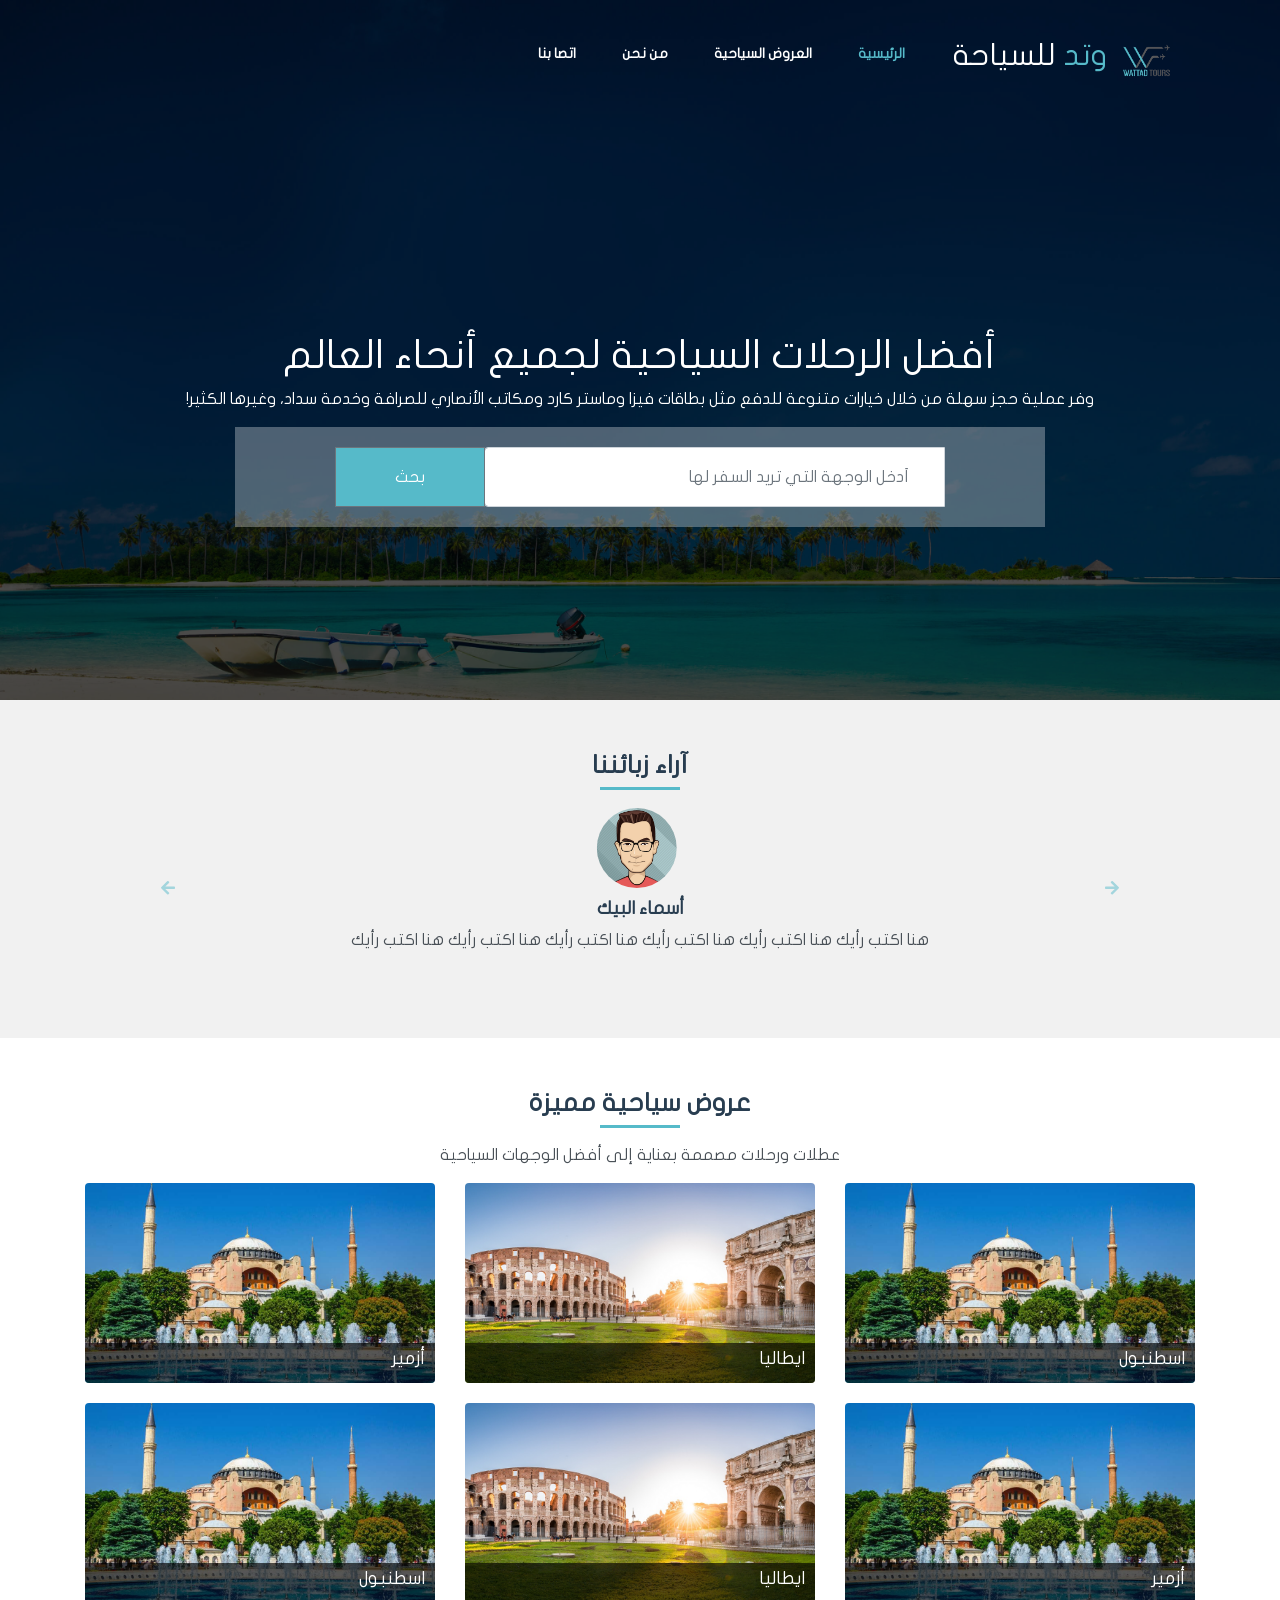
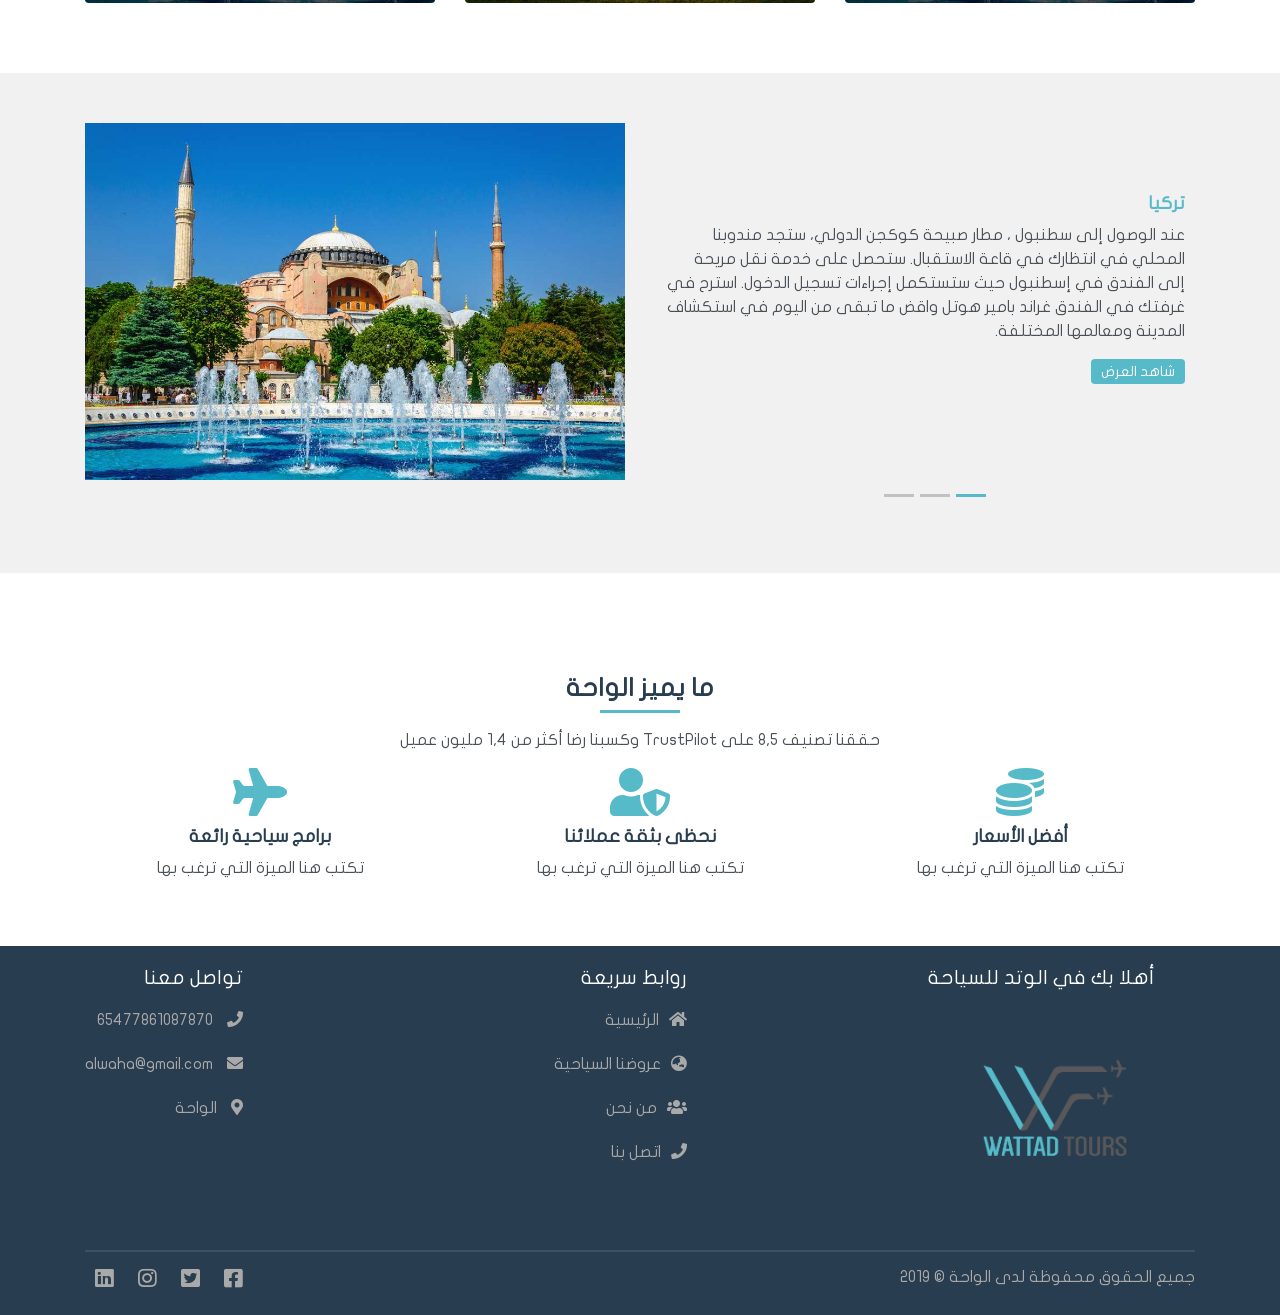
<file: index.html>
<!doctype html>
<html lang="en">
  <head>
    <!-- Required meta tags -->
    <meta charset="utf-8">
    <meta name="viewport" content="width=device-width, initial-scale=1, shrink-to-fit=no">

    <!-- Bootstrap CSS -->
    <link rel="stylesheet" href="https://stackpath.bootstrapcdn.com/bootstrap/4.1.0/css/bootstrap.min.css" integrity="sha384-9gVQ4dYFwwWSjIDZnLEWnxCjeSWFphJiwGPXr1jddIhOegiu1FwO5qRGvFXOdJZ4" crossorigin="anonymous">
    <link rel="stylesheet" href="https://use.fontawesome.com/releases/v5.6.3/css/all.css" integrity="sha384-UHRtZLI+pbxtHCWp1t77Bi1L4ZtiqrqD80Kn4Z8NTSRyMA2Fd33n5dQ8lWUE00s/" crossorigin="anonymous">
    <link rel="stylesheet" href="css/style.css">
    <noscript>Sorry, your browser does not support JavaScript!</noscript>
    <title>الوتد السياحية</title>
  </head>
  <body>

<header id="home">
  <div class="overlay"></div>
  <!-- start navbar -->
  <nav class="navbar navbar-expand-lg navbar-light">
    <div class="container">
      <a class="navbar-brand" href="index.html">
         <img src="img/logo.png" width="65" height="65" class="d-inline-block align-top" alt="logo">
         <span class="title"> وتد</span> للسياحة
       </a>
       <button class="navbar-toggler" type="button" data-toggle="collapse" data-target="#mynav" aria-controls="navbarSupportedContent" aria-expanded="false" aria-label="Toggle navigation">
        <span class="navbar-toggler-icon"></span>
      </button>
        <div class="collapse navbar-collapse" id="mynav">
          <ul class="navbar-nav ml-auto text-uppercase font-weight-bold">
            <li class="nav-item active">
              <a  href="index.html" class="nav-link"  data-value="home">الرئيسية <span class="sr-only">(current)</span></a>
            </li>
            <li class="nav-item">
              <a href="offers.html" class="nav-link"  data-value="offers">العروض السياحية</a>
            </li>
            <li class="nav-item">
              <a href="aboutUs.html" class="nav-link"  data-value="aboutUs">من نحن</a>
            </li>
            <li class="nav-item">
              <a href="contactUs.html" class="nav-link"  data-value="contact">اتصا بنا</a>
            </li>
          </ul>
        </div>
    </div> <!--end container-->
  </nav> <!-- end navbar -->
  <div class="container">
    <div class="header_content">
      <div class="header_info">
        <h1 class="text-center">أفضل الرحلات السياحية لجميع أنحاء العالم</h1>
        <p class="text-center">وفر عملية حجز سهلة من خلال خيارات متنوعة للدفع مثل بطاقات فيزا وماستر كارد ومكاتب الأنصاري للصرافة وخدمة سداد، وغيرها الكثير!</p>
        <div class="search_box search_box d-flex align-content-center">
          <div class="input-group">
            <!-- <i class="fas fa-search-location fa-lg"></i> -->
            <input type="search" class="form-control" placeholder="أدخل الوجهة التي تريد السفر لها" aria-label="Example text with button addon" aria-describedby="button-addon1">
            <div class="input-group-prepend">
              <button class="btn btn-outline-secondary" type="button" id="button-addon1">بحث</button>
            </div>
          </div>
        </div>
      </div>

    </div>
  </div>
</header>

<section class="testimonialns">
  <div class="container">
    <h2 class="text-center">آراء زبائننا</h2>
    <div id="carouselExampleIndicators" class="carousel slide" data-ride="carousel">

      <div class="carousel-inner">
        <div class="carousel-item active">
          <img src="img/tes.jpg" class="d-block" alt="...">
          <div class="carousel-caption">
            <h4>أسماء البيك</h4>
            <p> هنا اكتب رأيك هنا اكتب رأيك هنا اكتب رأيك
              هنا اكتب رأيك هنا اكتب رأيك هنا اكتب رأيك
            </p>
          </div>

        </div>
        <div class="carousel-item">
          <img src="img/tes.jpg" class="d-block" alt="...">
          <div class="carousel-caption">
            <h4>أسماء البيك</h4>
            <p> هنا اكتب رأيك هنا اكتب رأيك هنا اكتب رأيك
              هنا اكتب رأيك هنا اكتب رأيك هنا اكتب رأيك
            </p>
          </div>
        </div>
        <div class="carousel-item">
          <img src="img/tes.jpg" class="d-block" alt="...">
          <div class="carousel-caption">
            <h4>أسماء البيك</h4>
            <p> هنا اكتب رأيك هنا اكتب رأيك هنا اكتب رأيك
              هنا اكتب رأيك هنا اكتب رأيك هنا اكتب رأيك
            </p>
          </div>
        </div>
      </div>
      <a class="carousel-control-prev" href="#carouselExampleIndicators" role="button" data-slide="prev">
        <!-- <span class="carousel-control-prev-icon" aria-hidden="true"></span> -->
        <i class="fas fa-arrow-left"></i>
        <span class="sr-only">Previous</span>
      </a>
      <a class="carousel-control-next" href="#carouselExampleIndicators" role="button" data-slide="next">
        <!-- <span class="carousel-control-next-icon" aria-hidden="true"></span> -->
        <i class="fas fa-arrow-right"></i>
        <span class="sr-only">Next</span>
      </a>
    </div>
  </div>
</section>

<section id="offers">
  <div class="container">
    <h2 class="text-center">عروض سياحية مميزة</h2>
    <p class="text-center">عطلات ورحلات مصممة بعناية إلى أفضل الوجهات السياحية</p>
    <div class="row">
      <div class="col-sm-4">
        <div class="offer_box">
          <a href="#"><img src="img/1.jpg" class="" alt="turky"></a>
          <div class="offer_overlay">
            <a href="#"><h4>اسطنبول</h4></a>
          </div>
        </div>
      </div>
      <!-- end col -->
      <div class="col-sm-4">
        <div class="offer_box">
          <a href="specail_offer.html"><img src="img/2.jpg" class="" alt="italy"></a>
          <div class="offer_overlay">
            <a href="specail_offer.html"><h4>ايطاليا</h4></a>
          </div>
        </div>
      </div>
      <!-- end col -->
      <div class="col-sm-4">
        <div class="offer_box">
          <a href="specail_offer.html"><img src="img/1.jpg" class="" alt="turky"></a>
          <div class="offer_overlay">
            <a href="specail_offer.html"><h4>أزمير</h4></a>
          </div>
        </div>
      </div>
      <!-- end col -->
      <div class="col-sm-4">
        <div class="offer_box">
          <a href="specail_offer.html"><img src="img/1.jpg" class="" alt="turky"></a>
          <div class="offer_overlay">
            <a href="specail_offer.html"><h4>أزمير</h4></a>
          </div>
        </div>
      </div>
      <!-- end col -->
      <div class="col-sm-4">
        <div class="offer_box">
          <a href="specail_offer.html"><img src="img/2.jpg" class="" alt="italy"></a>
          <div class="offer_overlay">
            <a href="specail_offer.html"><h4>ايطاليا</h4></a>
          </div>
        </div>
      </div>
      <!-- end col -->
      <div class="col-sm-4">
        <div class="offer_box">
          <a href="specail_offer.html"><img src="img/1.jpg" class="" alt="turky"></a>
          <div class="offer_overlay">
            <a href="specail_offer.html"><h4>اسطنبول</h4></a>
          </div>
        </div>
      </div>
      <!-- end col -->
    </div>
    <!-- end row -->
  </div>
  <!-- end container -->
  <div class="more_offers">
    <div class="container">
      <div id="carouselIndicators" class="carousel slide" data-ride="carousel">
        <div class="carousel-inner">
          <div class="carousel-item active">
            <div class="row">
              <div class="col-md-6">
                <div class="info">
                  <h4>تركيا</h4>
                  <p>
                    عند الوصول إلى سطنبول ، مطار صبيحة كوكجن الدولي، ستجد مندوبنا المحلي في انتظارك في قاعة الاستقبال.
                    ستحصل على خدمة نقل مريحة إلى الفندق في إسطنبول حيث ستستكمل إجراءات تسجيل الدخول.
                    استرح في غرفتك في الفندق غراند بامير هوتل واقض ما تبقى من اليوم في استكشاف المدينة ومعالمها المختلفة.
                  </p>
                  <a href="specail_offer.html">شاهد العرض</a>
                </div>
              </div>
              <div class="col-md-6">
                <img src="img/1.jpg" class="d-block w-100" alt="...">
              </div>
            </div>
            <!-- end row -->
          </div>
          <!-- end item -->
          <div class="carousel-item">
            <div class="row">
              <div class="col-sm-6">
                <div class="info">
                  <h4>تركيا</h4>
                  <p>
                    عند الوصول إلى سطنبول ، مطار صبيحة كوكجن الدولي، ستجد مندوبنا المحلي في انتظارك في قاعة الاستقبال.
                    ستحصل على خدمة نقل مريحة إلى الفندق في إسطنبول حيث ستستكمل إجراءات تسجيل الدخول.
                    استرح في غرفتك في الفندق غراند بامير هوتل واقض ما تبقى من اليوم في استكشاف المدينة ومعالمها المختلفة.
                  </p>
                  <a href="specail_offer.html">شاهد العرض</a>
                </div>
              </div>
              <div class="col-sm-6">
                <img src="img/1.jpg" class="d-block w-100" alt="...">
              </div>
            </div>
            <!-- end row -->
          </div>
          <!-- end item -->
          <div class="carousel-item">
            <div class="row">
              <div class="col-sm-6">
                <div class="info">
                  <h4>تركيا</h4>
                  <p>
                    عند الوصول إلى سطنبول ، مطار صبيحة كوكجن الدولي، ستجد مندوبنا المحلي في انتظارك في قاعة الاستقبال.
                    ستحصل على خدمة نقل مريحة إلى الفندق في إسطنبول حيث ستستكمل إجراءات تسجيل الدخول.
                    استرح في غرفتك في الفندق غراند بامير هوتل واقض ما تبقى من اليوم في استكشاف المدينة ومعالمها المختلفة.
                  </p>
                  <a href="specail_offer.html">شاهد العرض</a>
                </div>
              </div>
              <div class="col-sm-6">
                <img src="img/1.jpg" class="d-block w-100" alt="...">
              </div>
            </div>
            <!-- end row -->
          </div>
          <!-- end item -->
          <ol class="carousel-indicators">
            <li data-target="#carouselIndicators" data-slide-to="0" class="active"></li>
            <li data-target="#carouselIndicators" data-slide-to="1"></li>
            <li data-target="#carouselIndicators" data-slide-to="2"></li>
          </ol>
        </div>
      </div>
    </div>
  </div>
</section>

<section id="" class="our_features text-center">
  <div class="container">
    <h2 class="text-center">ما يميز الواحة</h2>
    <p class="text-center">حققنا تصنيف 8,5 على TrustPilot وكسبنا رضا أكثر من 1,4 مليون عميل</p>
    <div class="row">
      <div class="col-sm-4">
        <i class="fas fa-coins fa-3x"></i>
        <h4>أفضل الأسعار</h4>
        <p>تكتب هنا الميزة التي ترغب بها</p>
      </div>
      <div class="col-sm-4">
        <i class="fas fa-user-shield fa-3x"></i>
        <h4>نحظى بثقة عملائنا</h4>
        <p>تكتب هنا الميزة التي ترغب بها</p>
      </div>
      <div class="col-sm-4">
        <i class="fas fa-plane fa-3x"></i>
        <h4>برامج سياحية رائعة</h4>
        <p>تكتب هنا الميزة التي ترغب بها</p>
      </div>
    </div>
  </div>

</section>

<footer>
  <div class="container">
    <div class="top">
      <div class="row">
        <div class="col-md">
          <div class="logo  d-flex justify-content-md-start  justify-content-xs-end">
            <ul class="list-unstyled">
              <h5>أهلا بك في الوتد للسياحة</h5>
              <li><a href="index.html"><img src="img/logo.png" alt=""> </a></li>
            </ul>
          </div>
        </div>
        <div class="col-md">
          <div class="links d-flex justify-content-md-center justify-content-sm-start justify-content-xs-start">
            <ul class="list-unstyled">
              <h5>روابط سريعة</h5>
              <li><a href="index.html"><i class="fas fa-home"></i>الرئيسية</a></li>
              <li><a href="offers.html"><i class="fas fa-globe-asia"></i>عروضنا السياحية</a></li>
              <li><a href="aboutUs.html"><i class="fas fa-users"></i>من نحن</a></li>
              <li><a href="contactUs.html"><i class="fas fa-phone"></i>اتصل بنا</a></li>
            </ul>
          </div>
        </div>
        <div class="col-md">
          <div class="contact d-flex justify-content-md-end justify-content-sm-start justify-content-xs-start">
            <ul class="list-unstyled">
              <h5>تواصل معنا</h5>
              <li><i class="fas fa-phone"></i> 65477861087870</li>
              <li><i class="fas fa-envelope"></i> alwaha@gmail.com</li>
              <li><i class="fas fa-map-marker-alt"></i> الواحة</li>
            </ul>
          </div>
        </div>
      </div>
    </div>
    <hr>
    <div class="bottom">
      <div class="row">
        <div class="col-sm-6">
          <div class="copy_right">
            <h6>جميع الحقوق محفوظة لدى الواحة &copy; 2019</h6>
          </div>
        </div>
        <div class="col-sm-6">
          <div class="social">
            <a href="#"><i class="fab fa-facebook-square fa-lg"></i></a>
            <a href="#"><i class="fab fa-twitter-square fa-lg"></i></a>
            <a href="#"><i class="fab fa-instagram fa-lg"></i></a>
            <a href="#"><i class="fab fa-linkedin fa-lg"></i></a>
          </div>
        </div>
      </div>
    </div>

  </div>
</footer>




    <!-- JavaScript -->
    <!-- jQuery first, then Popper.js, then Bootstrap JS -->
    <script defer src="https://code.jquery.com/jquery-1.11.3.min.js"></script>
    <script defer src="https://cdnjs.cloudflare.com/ajax/libs/popper.js/1.14.0/umd/popper.min.js" integrity="sha384-cs/chFZiN24E4KMATLdqdvsezGxaGsi4hLGOzlXwp5UZB1LY//20VyM2taTB4QvJ" crossorigin="anonymous"></script>
    <script defer src="https://stackpath.bootstrapcdn.com/bootstrap/4.1.0/js/bootstrap.min.js" integrity="sha384-uefMccjFJAIv6A+rW+L4AHf99KvxDjWSu1z9VI8SKNVmz4sk7buKt/6v9KI65qnm" crossorigin="anonymous"></script>
    <script defer src="js/myJs.js"></script>

  </body>
</html>
</file>
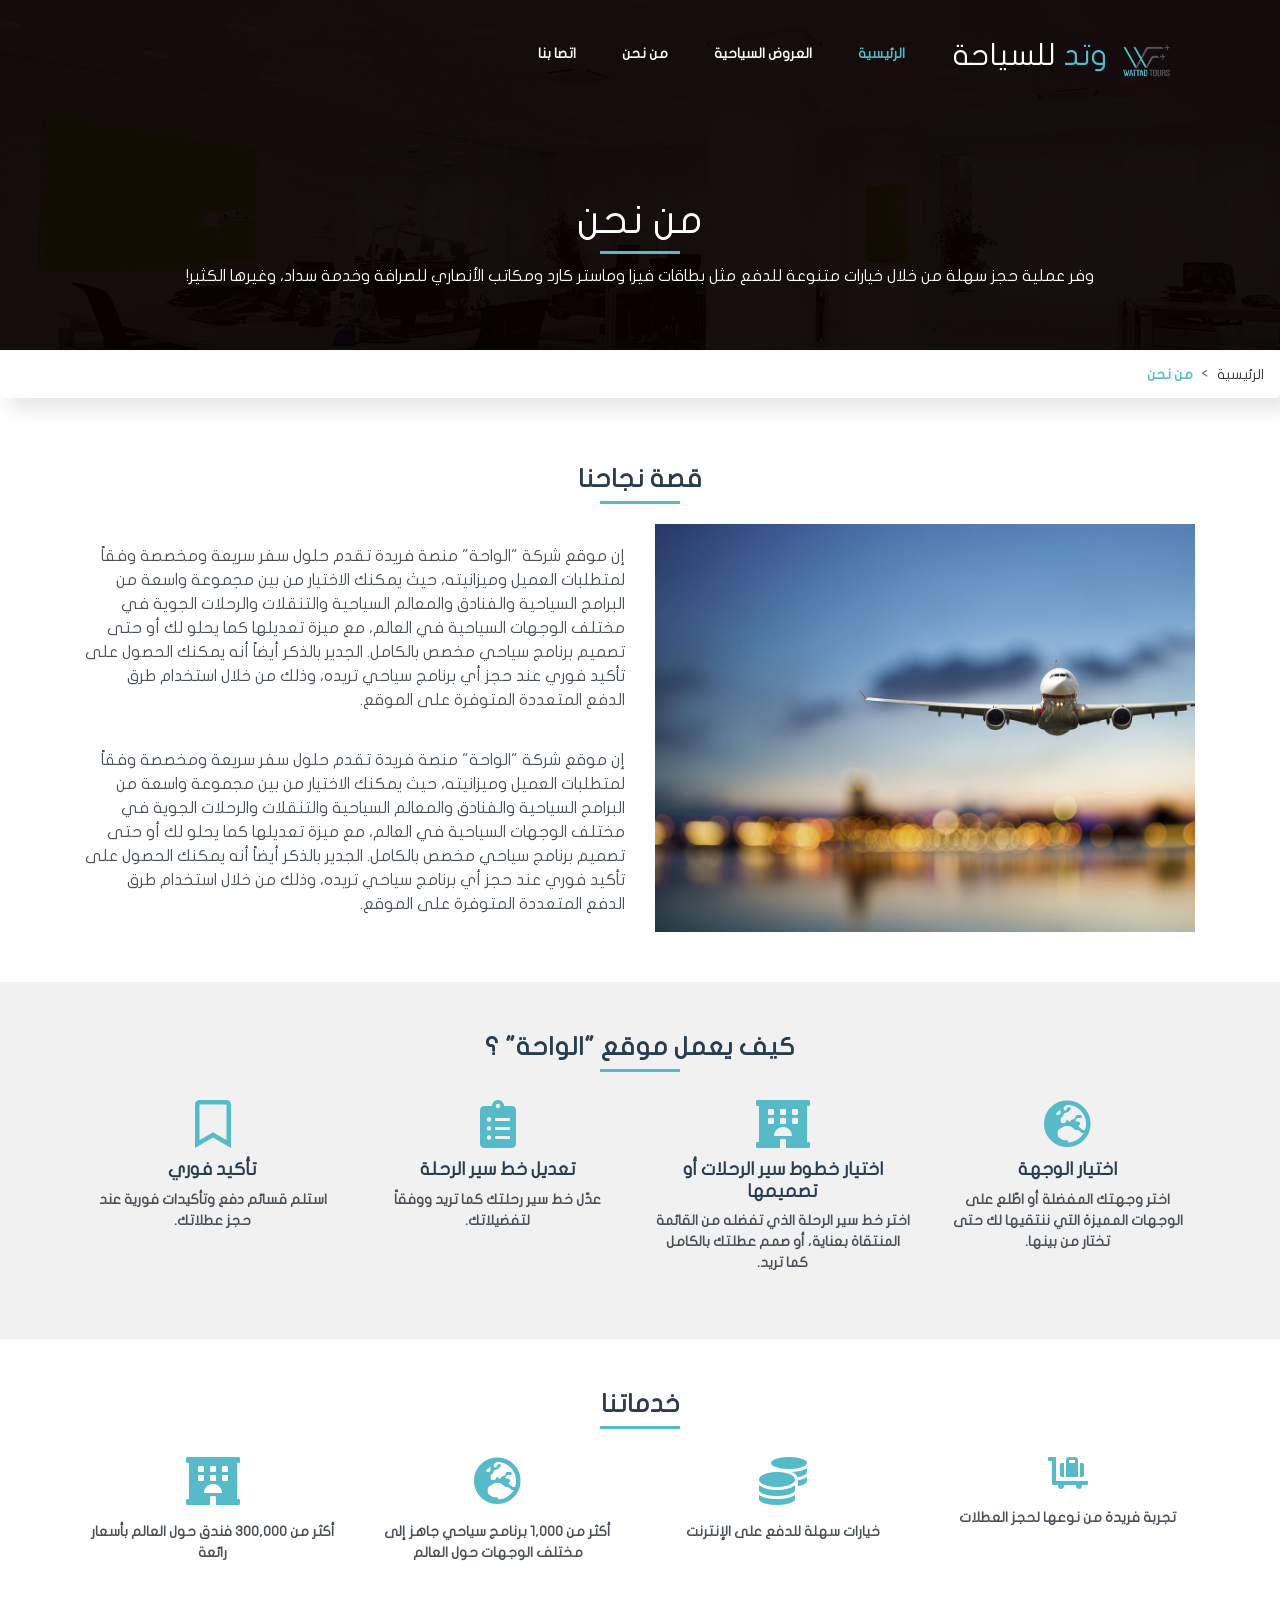
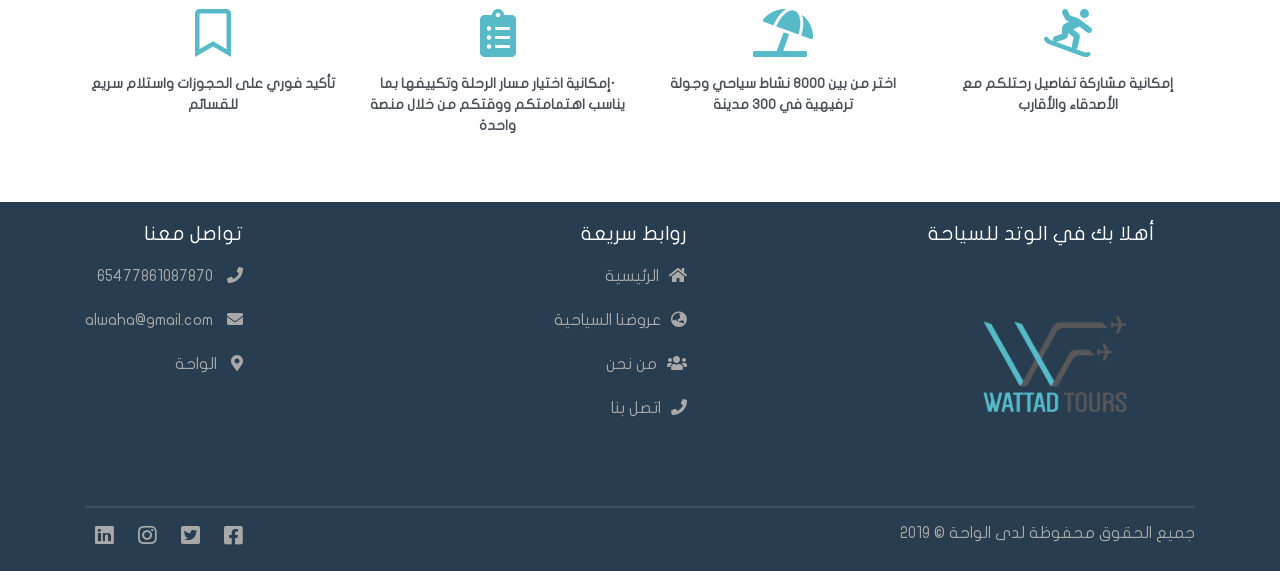
<file: aboutUs.html>
<!doctype html>
<html lang="en">
  <head>
    <!-- Required meta tags -->
    <meta charset="utf-8">
    <meta name="viewport" content="width=device-width, initial-scale=1, shrink-to-fit=no">

    <!-- Bootstrap CSS -->
    <link rel="stylesheet" href="https://stackpath.bootstrapcdn.com/bootstrap/4.1.0/css/bootstrap.min.css" integrity="sha384-9gVQ4dYFwwWSjIDZnLEWnxCjeSWFphJiwGPXr1jddIhOegiu1FwO5qRGvFXOdJZ4" crossorigin="anonymous">
    <link rel="stylesheet" href="https://use.fontawesome.com/releases/v5.6.3/css/all.css" integrity="sha384-UHRtZLI+pbxtHCWp1t77Bi1L4ZtiqrqD80Kn4Z8NTSRyMA2Fd33n5dQ8lWUE00s/" crossorigin="anonymous">
    <link rel="stylesheet" href="css/style.css">
    <noscript>Sorry, your browser does not support JavaScript!</noscript>
    <title>الوتد السياحية</title>
  </head>
  <body>

<header id="home" class="aboutUs">
  <div class="overlay"></div>

  <!-- start navbar -->
  <nav class="navbar navbar-expand-lg navbar-light">
    <div class="container">
      <a class="navbar-brand" href="index.html">
         <img src="img/logo.png" width="65" height="65" class="d-inline-block align-top" alt="logo">
         <span class="title"> وتد</span> للسياحة
       </a>
       <button class="navbar-toggler" type="button" data-toggle="collapse" data-target="#mynav" aria-controls="navbarSupportedContent" aria-expanded="false" aria-label="Toggle navigation">
        <span class="navbar-toggler-icon"></span>
      </button>
        <div class="collapse navbar-collapse" id="mynav">
          <ul class="navbar-nav ml-auto text-uppercase font-weight-bold">
            <li class="nav-item active">
              <a  href="index.html" class="nav-link"  data-value="home">الرئيسية <span class="sr-only">(current)</span></a>
            </li>
            <li class="nav-item">
              <a href="offers.html" class="nav-link"  data-value="offers">العروض السياحية</a>
            </li>
            <li class="nav-item">
              <a href="aboutUs.html" class="nav-link"  data-value="aboutUs">من نحن</a>
            </li>
            <li class="nav-item">
              <a href="contactUs.html" class="nav-link"  data-value="contact">اتصا بنا</a>
            </li>
          </ul>
        </div>
    </div> <!--end container-->
  </nav> <!-- end navbar -->
  <div class="container">
    <div class="header_content">
      <div class="header_info">
        <h1 class="text-center">من نحن</h1>
        <p class="text-center">وفر عملية حجز سهلة من خلال خيارات متنوعة للدفع مثل بطاقات فيزا وماستر كارد ومكاتب الأنصاري للصرافة وخدمة سداد، وغيرها الكثير!</p>
      </div>
    </div>
  </div>

</header>
<nav aria-label="breadcrumb">
  <ol class="breadcrumb">
    <li class="breadcrumb-item"><a href="index.html">الرئيسية</a></li>
    <li class="breadcrumb-item active"><a href="aboutUs.html">من نحن</a></li>
  </ol>
</nav>

<section class="stroy">
  <div class="container">
    <h2 class="text-center">قصة نجاحنا</h2>
    <div class="row">
      <div class="col-md-6">
        <img src="img/3.jpg" alt="">
      </div>
      <div class="col-md-6">
        <div class="box">
          <p>
            إن موقع شركة "الواحة"
            منصة فريدة تقدم
            حلول سفر سريعة ومخصصة وفقاً لمتطلبات العميل وميزانيته، حيث يمكنك الاختيار من بين مجموعة واسعة من البرامج السياحية والفنادق والمعالم السياحية والتنقلات والرحلات الجوية في مختلف الوجهات السياحية في العالم، مع ميزة تعديلها كما يحلو لك أو حتى تصميم برنامج سياحي مخصص بالكامل. الجدير بالذكر أيضاً أنه يمكنك الحصول على تأكيد فوري عند حجز أي برنامج سياحي تريده، وذلك من خلال استخدام طرق الدفع المتعددة المتوفرة على الموقع.
          </p>
          <p>
            إن موقع شركة "الواحة"
            منصة فريدة تقدم
            حلول سفر سريعة ومخصصة وفقاً لمتطلبات العميل وميزانيته، حيث يمكنك الاختيار من بين مجموعة واسعة من البرامج السياحية والفنادق والمعالم السياحية والتنقلات والرحلات الجوية في مختلف الوجهات السياحية في العالم، مع ميزة تعديلها كما يحلو لك أو حتى تصميم برنامج سياحي مخصص بالكامل. الجدير بالذكر أيضاً أنه يمكنك الحصول على تأكيد فوري عند حجز أي برنامج سياحي تريده، وذلك من خلال استخدام طرق الدفع المتعددة المتوفرة على الموقع.
          </p>
        </div>

      </div>

    </div>

  </div>
</section>

<section class="how_it_work text-center">
  <div class="container">
    <h2 class="text-center">كيف يعمل موقع "الواحة" ؟</h2>
    <div class="row">
      <div class="col-md-3 col-sm-6">
        <div class="how_box">
          <i class="fas fa-globe-europe fa-3x"></i>
          <h4>اختيار الوجهة</h4>
          <p>اختر وجهتك المفضلة أو اطّلع على الوجهات المميزة التي ننتقيها لك حتى تختار من بينها.</p>
        </div>
      </div>
      <div class="col-md-3 col-sm-6">
        <div class="how_box">
          <i class="fas fa-hotel fa-3x"></i>
          <h4>اختيار خطوط سير الرحلات أو تصميمها</h4>
          <p>اختر خط سير الرحلة الذي تفضله من القائمة المنتقاة بعناية، أو صمم عطلتك بالكامل كما تريد.</p>
        </div>
      </div>
      <div class="col-md-3 col-sm-6">
        <div class="how_box">
          <i class="fas fa-clipboard-list fa-3x"></i>
          <h4>تعديل خط سير الرحلة</h4>
          <p>عدّل خط سير رحلتك كما تريد ووفقاً لتفضيلاتك.</p>
        </div>
      </div>
      <div class="col-md-3 col-sm-6">
        <div class="how_box">
          <i class="far fa-bookmark fa-3x"></i>
          <h4>تأكيد فوري</h4>
          <p>استلم قسائم دفع وتأكيدات فورية عند حجز عطلاتك.</p>
        </div>
      </div>

    </div>


  </div>
</section>


<section class="our_service text-center">
  <div class="container">
    <h2 class="text-center">خدماتنا</h2>
    <div class="row">
      <div class="col-md-3 col-sm-6">
        <div class="service_box">
          <i class="fas fa-luggage-cart fa-2x"></i>
          <p>
            تجربة فريدة من نوعها لحجز العطلات
          </p>
        </div>
      </div>
      <div class="col-md-3 col-sm-6">
        <div class="service_box">
          <i class="fas fa-coins fa-3x"></i>
          <p>
            خيارات سهلة للدفع على الإنترنت
          </p>
        </div>
      </div>
      <div class="col-md-3 col-sm-6">
        <div class="service_box">
          <i class="fas fa-globe-europe fa-3x"></i>
          <p>
            أكثر من 1,000 برنامج سياحي جاهز إلى مختلف الوجهات حول العالم
          </p>
        </div>
      </div>
      <div class="col-md-3 col-sm-6">
        <div class="service_box">
          <i class="fas fa-hotel fa-3x"></i>
          <p>أكثر من 300,000 فندق حول العالم بأسعار رائعة</p>
        </div>
      </div>
      <div class="col-md-3 col-sm-6">
        <div class="service_box">
          <i class="fas fa-snowboarding fa-3x"></i>
          <!-- <i class="fas fa-users fa-3x"></i> -->
          <p>إمكانية مشاركة تفاصيل رحتلكم مع الأصدقاء والأقارب</p>
        </div>
      </div>
      <div class="col-md-3 col-sm-6">
        <div class="service_box">
          <i class="fas fa-umbrella-beach fa-3x"></i>
          <p> اختر من بين 8000 نشاط سياحي وجولة ترفيهية في 300 مدينة</p>
        </div>
      </div>


      <div class="col-md-3 col-sm-6">
        <div class="service_box">
          <i class="fas fa-clipboard-list fa-3x"></i>
          <p>·إمكانية اختيار مسار الرحلة وتكييفها بما يناسب اهتمامتكم ووقتكم من خلال منصة واحدة</p>
        </div>
      </div>
      <div class="col-md-3 col-sm-6">
        <div class="service_box">
          <i class="far fa-bookmark fa-3x"></i>
          <p>تأكيد فوري على الحجوزات واستلام سريع للقسائم</p>
        </div>
      </div>

    </div>


  </div>
</section>


<footer>
  <div class="container">
    <div class="top">
      <div class="row">
        <div class="col-md">
          <div class="logo  d-flex justify-content-md-start  justify-content-xs-end">
            <ul class="list-unstyled">
              <h5>أهلا بك في الوتد للسياحة</h5>
              <li><a href="index.html"><img src="img/logo.png" alt=""> </a></li>

            </ul>
          </div>
        </div>
        <div class="col-md">
          <div class="links d-flex justify-content-md-center justify-content-sm-start justify-content-xs-start">
            <ul class="list-unstyled">
              <h5>روابط سريعة</h5>
              <li><a href="index.html"><i class="fas fa-home"></i>الرئيسية</a></li>
              <li><a href="offers.html"><i class="fas fa-globe-asia"></i>عروضنا السياحية</a></li>
              <li><a href="aboutUs.html"><i class="fas fa-users"></i>من نحن</a></li>
              <li><a href="contactUs.html"><i class="fas fa-phone"></i>اتصل بنا</a></li>
            </ul>
          </div>
        </div>
        <div class="col-md">
          <div class="contact d-flex justify-content-md-end justify-content-sm-start justify-content-xs-start">
            <ul class="list-unstyled">
              <h5>تواصل معنا</h5>
              <li><i class="fas fa-phone"></i> 65477861087870</li>
              <li><i class="fas fa-envelope"></i> alwaha@gmail.com</li>
              <li><i class="fas fa-map-marker-alt"></i> الواحة</li>
            </ul>
          </div>
        </div>
      </div>
    </div>
    <hr>
    <div class="bottom">
      <div class="row">
        <div class="col-sm-6">
          <div class="copy_right">
            <h6>جميع الحقوق محفوظة لدى الواحة &copy; 2019</h6>
          </div>
        </div>
        <div class="col-sm-6">
          <div class="social">
            <a href="#"><i class="fab fa-facebook-square fa-lg"></i></a>
            <a href="#"><i class="fab fa-twitter-square fa-lg"></i></a>
            <a href="#"><i class="fab fa-instagram fa-lg"></i></a>
            <a href="#"><i class="fab fa-linkedin fa-lg"></i></a>
          </div>
        </div>
      </div>
    </div>

  </div>
</footer>











    <!-- JavaScript -->
    <!-- jQuery first, then Popper.js, then Bootstrap JS -->
    <script defer src="https://code.jquery.com/jquery-1.11.3.min.js"></script>
    <script defer src="https://cdnjs.cloudflare.com/ajax/libs/popper.js/1.14.0/umd/popper.min.js" integrity="sha384-cs/chFZiN24E4KMATLdqdvsezGxaGsi4hLGOzlXwp5UZB1LY//20VyM2taTB4QvJ" crossorigin="anonymous"></script>
    <script defer src="https://stackpath.bootstrapcdn.com/bootstrap/4.1.0/js/bootstrap.min.js" integrity="sha384-uefMccjFJAIv6A+rW+L4AHf99KvxDjWSu1z9VI8SKNVmz4sk7buKt/6v9KI65qnm" crossorigin="anonymous"></script>
    <script defer src="js/myJs.js"></script>

  </body>
</html>
</file>
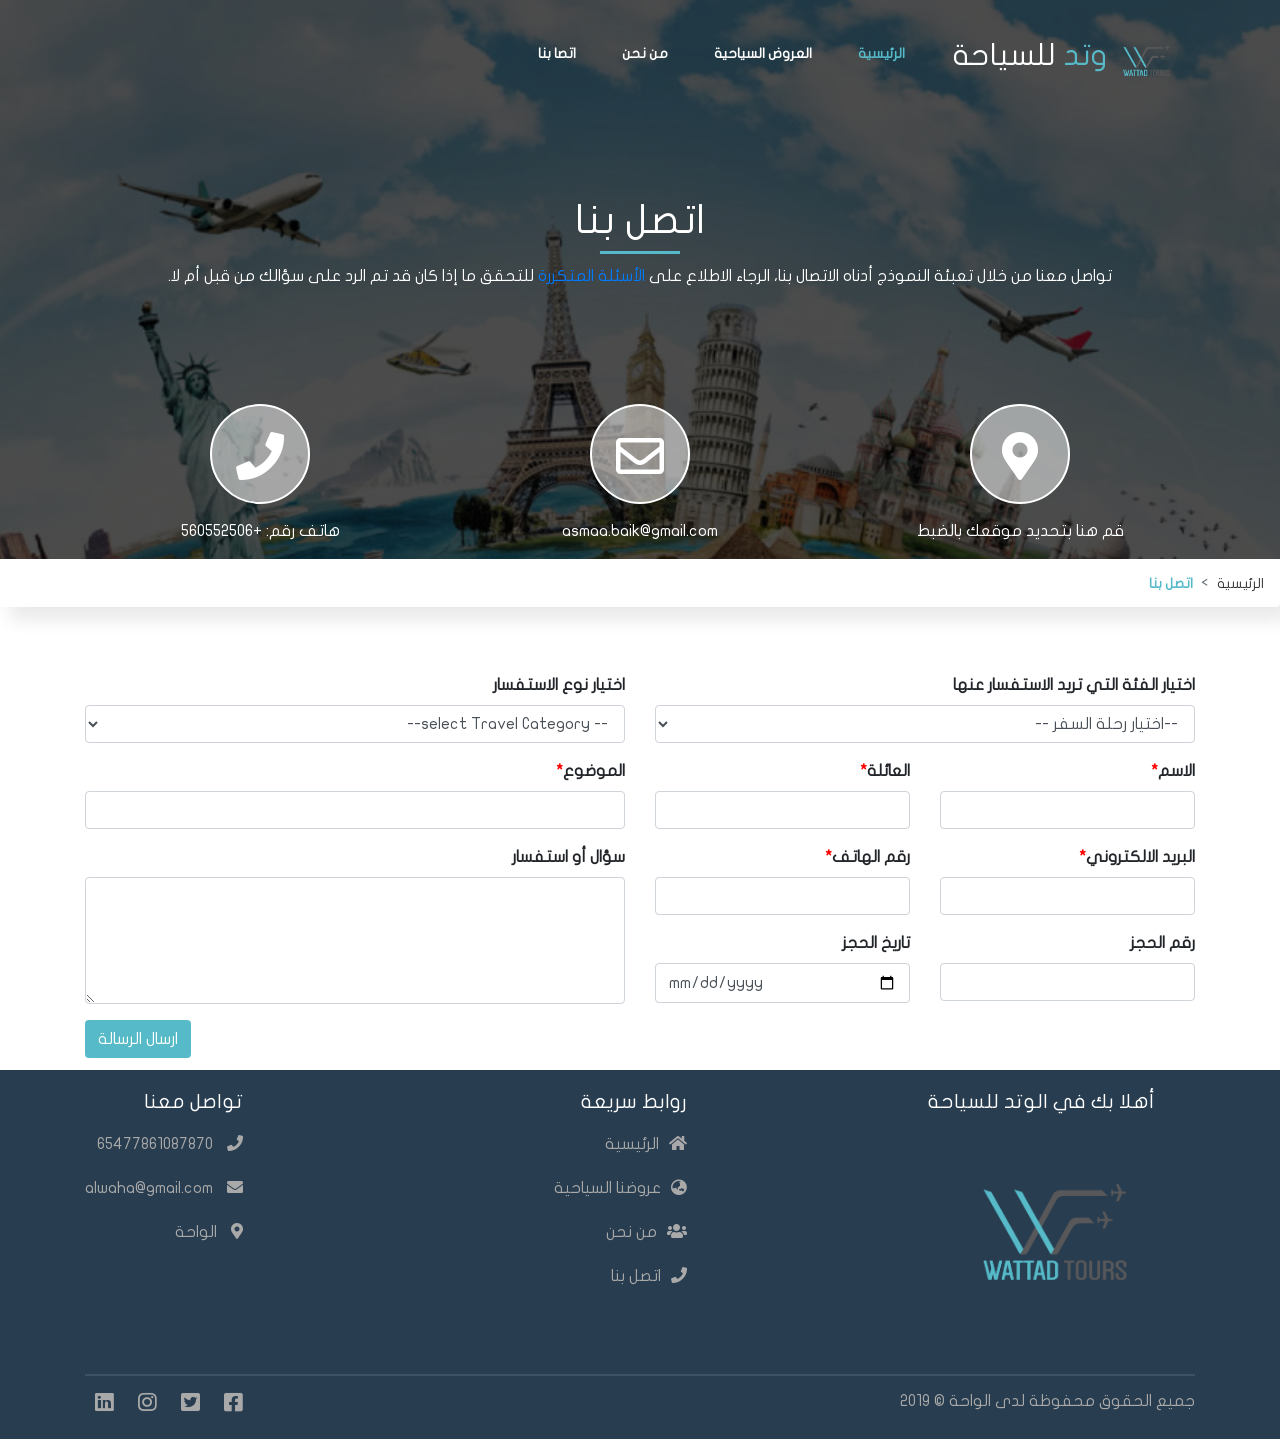
<file: contactUs.html>
<!doctype html>
<html lang="en">
  <head>
    <!-- Required meta tags -->
    <meta charset="utf-8">
    <meta name="viewport" content="width=device-width, initial-scale=1, shrink-to-fit=no">

    <!-- Bootstrap CSS -->
    <link rel="stylesheet" href="https://stackpath.bootstrapcdn.com/bootstrap/4.1.0/css/bootstrap.min.css" integrity="sha384-9gVQ4dYFwwWSjIDZnLEWnxCjeSWFphJiwGPXr1jddIhOegiu1FwO5qRGvFXOdJZ4" crossorigin="anonymous">
    <link rel="stylesheet" href="https://use.fontawesome.com/releases/v5.6.3/css/all.css" integrity="sha384-UHRtZLI+pbxtHCWp1t77Bi1L4ZtiqrqD80Kn4Z8NTSRyMA2Fd33n5dQ8lWUE00s/" crossorigin="anonymous">
    <link rel="stylesheet" href="css/style.css">
    <noscript>Sorry, your browser does not support JavaScript!</noscript>
    <title>الوتد السياحية</title>
  </head>
  <body>

<header id="home" class="contactUs">
  <div class="overlay"></div>

  <!-- start navbar -->
  <nav class="navbar navbar-expand-lg navbar-light">
    <div class="container">
      <a class="navbar-brand" href="index.html">
         <img src="img/logo.png" width="65" height="65" class="d-inline-block align-top" alt="logo">
         <span class="title"> وتد</span> للسياحة
       </a>
       <button class="navbar-toggler" type="button" data-toggle="collapse" data-target="#mynav" aria-controls="navbarSupportedContent" aria-expanded="false" aria-label="Toggle navigation">
        <span class="navbar-toggler-icon"></span>
      </button>
        <div class="collapse navbar-collapse" id="mynav">
          <ul class="navbar-nav ml-auto text-uppercase font-weight-bold">
            <li class="nav-item active">
              <a  href="index.html" class="nav-link"  data-value="home">الرئيسية <span class="sr-only">(current)</span></a>
            </li>
            <li class="nav-item">
              <a href="offers.html" class="nav-link"  data-value="offers">العروض السياحية</a>
            </li>
            <li class="nav-item">
              <a href="aboutUs.html" class="nav-link"  data-value="aboutUs">من نحن</a>
            </li>
            <li class="nav-item">
              <a href="contactUs.html" class="nav-link"  data-value="contact">اتصا بنا</a>
            </li>
          </ul>
        </div>
    </div> <!--end container-->
  </nav> <!-- end navbar -->
  <div class="container">
    <div class="header_content">
      <div class="header_info">
        <h1 class="text-center">اتصل بنا</h1>
        <p class="text-center">تواصل معنا من خلال تعبئة النموذج أدناه
          الاتصال بنا، الرجاء الاطلاع على  <a href="#">الأسئلة المتكررة</a>   للتحقق ما إذا كان قد تم الرد على سؤالك من قبل أم لا.
        </p>
      </div>
    </div>
    <div class="contact_header  text-center">
      <div class="row">
        <div class="col-sm">
          <div class="box">
            <a href="#"><i class="fas fa-map-marker-alt fa-3x"></i></a>
            <p>قم هنا بتحديد موقعك بالضبط</p>
          </div>
        </div>
        <div class="col-sm">
          <div class="box">
            <a href="#"><i class="far fa-envelope fa-3x"></i></a>
            <p>asmaa.baik@gmail.com</p>
          </div>
        </div>
        <div class="col-sm">
          <div class="box">
            <a href="#"><i class="fas fa-phone fa-3x"></i></a>
            <p>هاتف رقم: +560552506</p>
          </div>
        </div>

      </div>
    </div>
  </div>
</header>
<nav aria-label="breadcrumb">
  <ol class="breadcrumb">
    <li class="breadcrumb-item"><a href="index.html">الرئيسية</a></li>
    <li class="breadcrumb-item active"><a href="contactUs.html">اتصل بنا</a></li>
  </ol>
</nav>

<section class="contactSec">
  <div class="container">
    <form class="" action="#" method="post">
      <div class="row">
        <div class="col-md-6">
          <div class="form-group">
            <label for="exampleFormControlSelect1">اختيار الفئة التي تريد الاستفسار عنها</label>
            <select class="form-control" id="" required>
              <option>--اختيار رحلة السفر --</option>
              <option></option>
            </select>
          </div>
          <div class="row">
            <div class="col-sm-6">
              <div class="form-group">
                <label for="text">الاسم<span class="Required">*</span></label>
                <input type="text" class="form-control" id="" placeholder="" required>
              </div>
            </div>
            <div class="col-sm-6">
              <div class="form-group">
                <label for="text">العائلة<span class="Required">*</span></label>
                <input type="text" class="form-control" id="" placeholder="" required>
              </div>
            </div>
          </div>
          <div class="row">
            <div class="col-sm-6">
              <div class="form-group">
                <label for="email">البريد الالكتروني<span class="Required">*</span></label>
                <input type="email" class="form-control" id="" placeholder="" required>
              </div>
            </div>
            <div class="col-sm-6">
              <div class="form-group">
                <label for="text">رقم الهاتف<span class="Required">*</span></label>
                <input type="tel" class="form-control" id="" placeholder="" required>
              </div>
            </div>
          </div>
          <div class="row">
            <div class="col-sm-6">
              <div class="form-group">
                <label for="email">رقم الحجز</label>
                <input type="number" class="form-control" id="" placeholder="" >
              </div>
            </div>
            <div class="col-sm-6">
              <div class="form-group">
                <label for="text">تاريخ الحجز</label>
                <input type="date" class="form-control" id="" placeholder="" >
              </div>
            </div>
          </div>


        </div>
        <!-- end col -->
        <div class="col-md-6">
          <div class="form-group">
            <label for="exampleFormControlSelect1">اختيار نوع الاستفسار</label>
            <select class="form-control" id="exampleFormControlSelect1" required>
              <option>-- select Travel Category--</option>
              <option></option>
            </select>
          </div>
          <div class="form-group">
            <label for="text">الموضوع<span class="Required">*</span></label>
            <input type="text" class="form-control" id="" placeholder="" required>
          </div>
          <div class="form-group">
            <label for="text">سؤال أو استفسار</label>
            <textarea  class="form-control" name="name" rows="" cols=""></textarea>
          </div>
        </div>
      </div>
      <!-- end main row -->

    <button type="submit" class="btn">ارسال الرسالة</button>

    </form>
  </div>
</section>


<footer>
  <div class="container">

    <div class="top">
      <div class="row">
        <div class="col-md">
          <div class="logo  d-flex justify-content-md-start  justify-content-xs-end">
            <ul class="list-unstyled">
              <h5>أهلا بك في الوتد للسياحة</h5>
              <li><a href="index.html"><img src="img/logo.png" alt=""> </a></li>

            </ul>
          </div>
        </div>
        <div class="col-md">
          <div class="links d-flex justify-content-md-center justify-content-sm-start justify-content-xs-start">
            <ul class="list-unstyled">
              <h5>روابط سريعة</h5>
              <li><a href="index.html"><i class="fas fa-home"></i>الرئيسية</a></li>
              <li><a href="offers.html"><i class="fas fa-globe-asia"></i>عروضنا السياحية</a></li>
              <li><a href="aboutUs.html"><i class="fas fa-users"></i>من نحن</a></li>
              <li><a href="contactUs.html"><i class="fas fa-phone"></i>اتصل بنا</a></li>
            </ul>
          </div>
        </div>
        <div class="col-md">
          <div class="contact d-flex justify-content-md-end justify-content-sm-start justify-content-xs-start">
            <ul class="list-unstyled">
              <h5>تواصل معنا</h5>
              <li><i class="fas fa-phone"></i> 65477861087870</li>
              <li><i class="fas fa-envelope"></i> alwaha@gmail.com</li>
              <li><i class="fas fa-map-marker-alt"></i> الواحة</li>
            </ul>
          </div>
        </div>
      </div>
    </div>
    <hr>
    <div class="bottom">
      <div class="row">
        <div class="col-sm-6">
          <div class="copy_right">
            <h6>جميع الحقوق محفوظة لدى الواحة &copy; 2019</h6>
          </div>
        </div>
        <div class="col-sm-6">
          <div class="social">
            <a href="#"><i class="fab fa-facebook-square fa-lg"></i></a>
            <a href="#"><i class="fab fa-twitter-square fa-lg"></i></a>
            <a href="#"><i class="fab fa-instagram fa-lg"></i></a>
            <a href="#"><i class="fab fa-linkedin fa-lg"></i></a>
          </div>
        </div>
      </div>
    </div>

  </div>
</footer>











    <!-- JavaScript -->
    <!-- jQuery first, then Popper.js, then Bootstrap JS -->
    <script defer src="https://code.jquery.com/jquery-1.11.3.min.js"></script>
    <script defer src="https://cdnjs.cloudflare.com/ajax/libs/popper.js/1.14.0/umd/popper.min.js" integrity="sha384-cs/chFZiN24E4KMATLdqdvsezGxaGsi4hLGOzlXwp5UZB1LY//20VyM2taTB4QvJ" crossorigin="anonymous"></script>
    <script defer src="https://stackpath.bootstrapcdn.com/bootstrap/4.1.0/js/bootstrap.min.js" integrity="sha384-uefMccjFJAIv6A+rW+L4AHf99KvxDjWSu1z9VI8SKNVmz4sk7buKt/6v9KI65qnm" crossorigin="anonymous"></script>
    <script defer src="js/myJs.js"></script>

  </body>
</html>
</file>
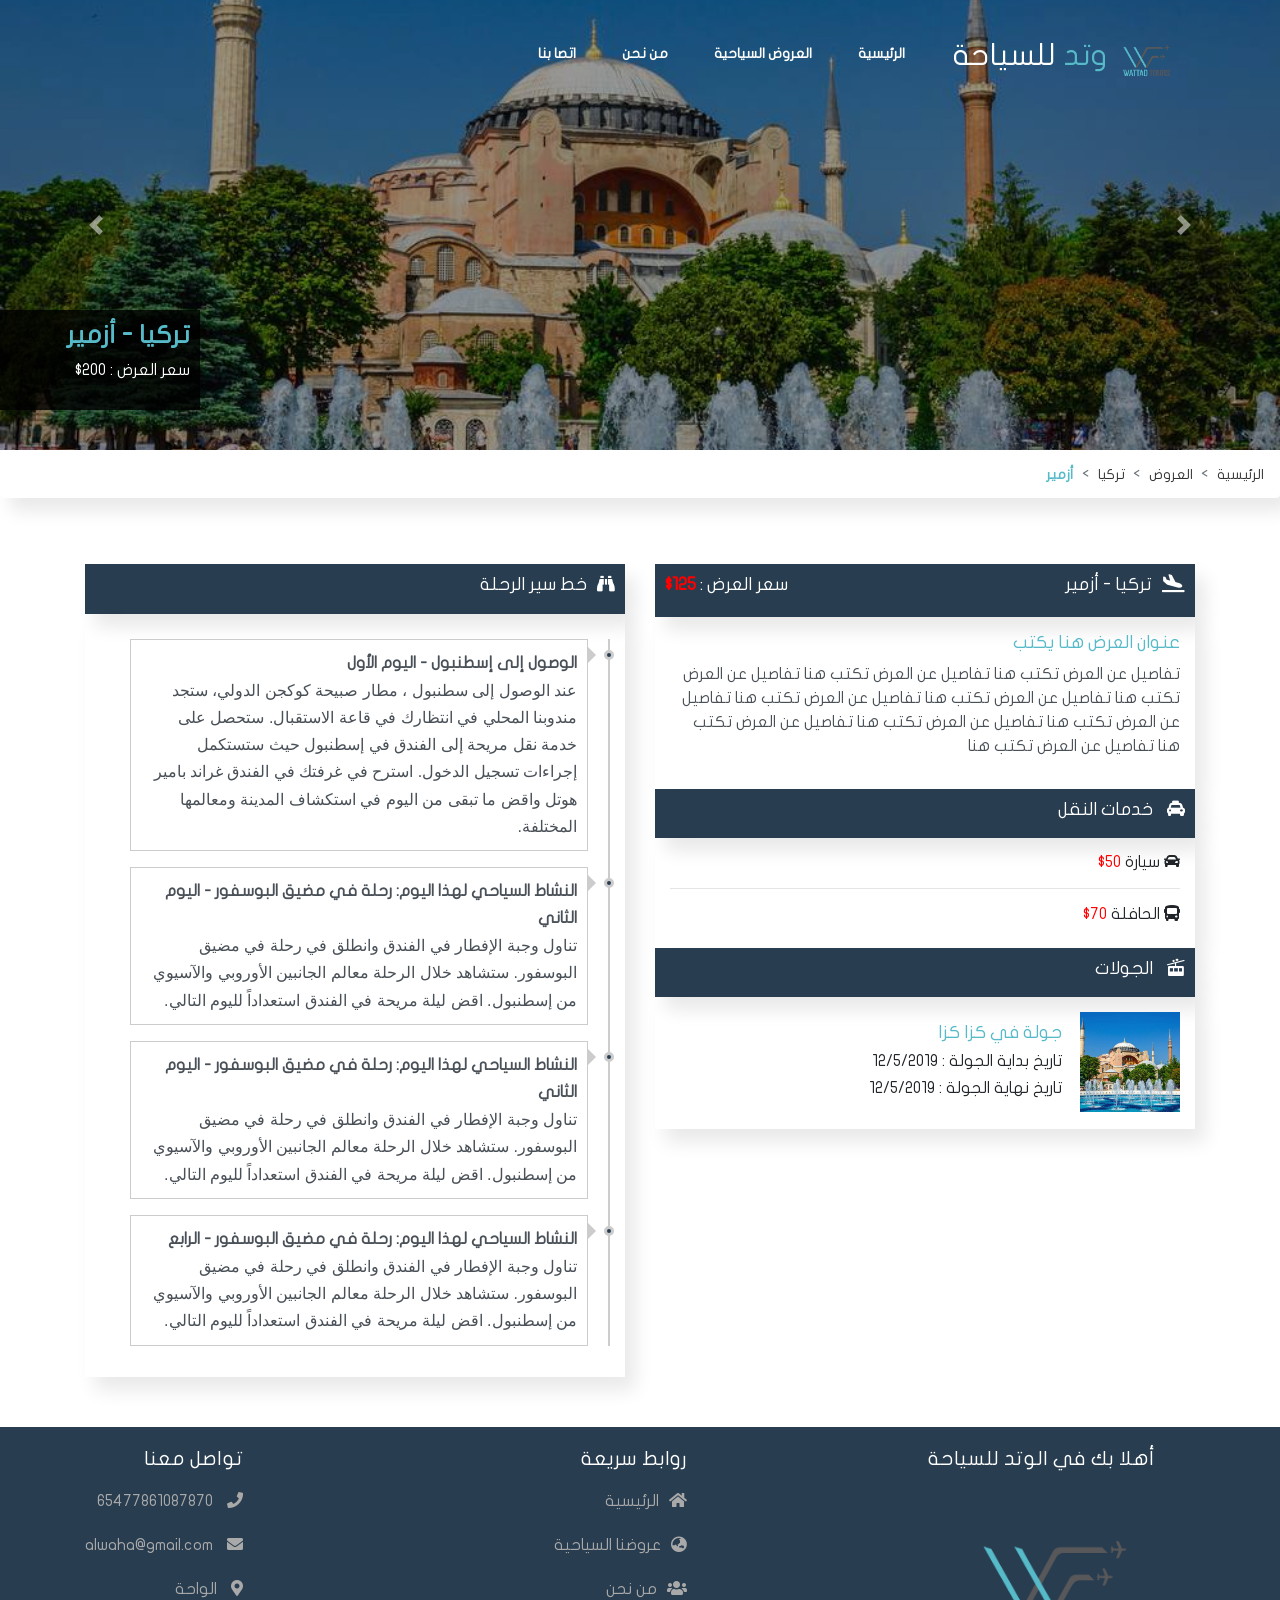
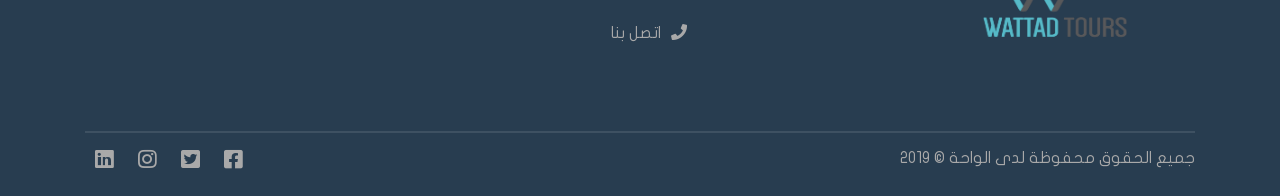
<file: offer_details.html>
<!doctype html>
<html lang="en">
  <head>
    <!-- Required meta tags -->
    <meta charset="utf-8">
    <meta name="viewport" content="width=device-width, initial-scale=1, shrink-to-fit=no">

    <!-- Bootstrap CSS -->
    <link rel="stylesheet" href="https://stackpath.bootstrapcdn.com/bootstrap/4.1.0/css/bootstrap.min.css" integrity="sha384-9gVQ4dYFwwWSjIDZnLEWnxCjeSWFphJiwGPXr1jddIhOegiu1FwO5qRGvFXOdJZ4" crossorigin="anonymous">
    <link rel="stylesheet" href="https://use.fontawesome.com/releases/v5.6.3/css/all.css" integrity="sha384-UHRtZLI+pbxtHCWp1t77Bi1L4ZtiqrqD80Kn4Z8NTSRyMA2Fd33n5dQ8lWUE00s/" crossorigin="anonymous">
    <link rel="stylesheet" href="css/style.css">
    <noscript>Sorry, your browser does not support JavaScript!</noscript>
    <title>الوتد السياحية</title>
  </head>
  <body>

<header id="home" class="offer offer2">
    <!-- start navbar -->
    <nav class="navbar navbar-expand-lg navbar-light">
      <div class="container">
        <a class="navbar-brand" href="index.html">
           <img src="img/logo.png" width="65" height="65" class="d-inline-block align-top" alt="logo">
           <span class="title"> وتد</span> للسياحة
         </a>
         <button class="navbar-toggler" type="button" data-toggle="collapse" data-target="#mynav" aria-controls="navbarSupportedContent" aria-expanded="false" aria-label="Toggle navigation">
          <span class="navbar-toggler-icon"></span>
        </button>
          <div class="collapse navbar-collapse" id="mynav">
            <ul class="navbar-nav ml-auto text-uppercase font-weight-bold">
              <li class="nav-item">
                <a  href="index.html" class="nav-link"  data-value="home">الرئيسية <span class="sr-only">(current)</span></a>
              </li>
              <li class="nav-item">
                <a href="offers.html" class="nav-link"  data-value="offers">العروض السياحية</a>
              </li>
              <li class="nav-item">
                <a href="aboutUs.html" class="nav-link"  data-value="aboutUs">من نحن</a>
              </li>
              <li class="nav-item">
                <a href="contactUs.html" class="nav-link"  data-value="contact">اتصا بنا</a>
              </li>
            </ul>
          </div>
      </div> <!--end container-->
    </nav> <!-- end navbar -->

    <div class="slider">

      <div id="carouselExampleControls" class="carousel slide" data-ride="carousel">

        <div class="carousel-inner">

          <div class="carousel-item active ">
            <!-- <div class="overlay"></div> -->
                <!-- end overlay -->
            <img class="d-block w-100" src="img/1.jpg" alt="First slide">
            <div class="carousel-caption d-flex justify-content-end align-content-end">
              <div class="box">
                <h5>تركيا - أزمير</h5>
                <p class="">سعر العرض : 200$</p>
              </div>
           </div>
          </div>
          <div class="carousel-item">
            <!-- <div class="overlay"></div> -->
                <!-- end overlay -->
            <img class="d-block w-100" src="img/30.jpg" alt="Second slide">
            <div class="carousel-caption d-flex justify-content-end align-content-end">
              <div class="box">
                <h5>تركيا - أزمير</h5>
                <p class="">سعر العرض : 200$</p>
              </div>
           </div>
          </div>
          <div class="carousel-item">
            <!-- <div class="overlay"></div> -->
                <!-- end overlay -->
            <img class="d-block w-100" src="img/40.jpg" alt="Third slide">
            <div class="carousel-caption d-flex justify-content-end align-content-end">
              <div class="box">
                <h5>تركيا - أزمير</h5>
                <p class="">سعر العرض : 200$</p>
              </div>
           </div>
          </div>
        </div>

        <a class="carousel-control-prev" href="#carouselExampleControls" role="button" data-slide="prev">
          <span class="carousel-control-prev-icon" aria-hidden="true"></span>
          <span class="sr-only">Previous</span>
        </a>
        <a class="carousel-control-next" href="#carouselExampleControls" role="button" data-slide="next">
          <span class="carousel-control-next-icon" aria-hidden="true"></span>
          <span class="sr-only">Next</span>
        </a>
      </div>
    </div>


</header>

<nav aria-label="breadcrumb">
  <ol class="breadcrumb">
    <li class="breadcrumb-item"><a href="index.html">الرئيسية</a></li>
    <li class="breadcrumb-item"><a href="offers.html">العروض</a></li>
    <li class="breadcrumb-item"><a href="specail_offer.html">تركيا</a></li>
    <li class="breadcrumb-item active"><a href="offer_details.html">أزمير</a></li>

  </ol>
</nav>

<section class="offer_details">
  <div class="container">
    <div class="row">
      <div class="col-lg">
          <div class="header">
            <div class="row">
              <div class="col-sm">
                <h4 class="title"><i class="fas fa-plane-arrival"></i>تركيا - أزمير</h4>
              </div>
              <div class="col-sm">
                <h4 class="price">سعر العرض : <span>125$</span></h4>
              </div>
              <hr>
            </div>
          </div>
          <div class="box">

            <h4 class="title">عنوان العرض هنا يكتب</h4>
            <p>تفاصيل عن العرض تكتب هنا تفاصيل عن العرض تكتب هنا تفاصيل عن العرض تكتب هنا
            تفاصيل عن العرض تكتب هنا تفاصيل عن العرض تكتب هنا تفاصيل عن العرض تكتب هنا
            تفاصيل عن العرض تكتب هنا تفاصيل عن العرض تكتب هنا
            تفاصيل عن العرض تكتب هنا</p>
          </div>
          <div class="transform_service">
            <div class="header">
              <h4 class="title"><i class="fas fa-taxi"></i> خدمات النقل </h4>
            </div>
            <div class="box">
              <h6>  <i class="fas fa-car"></i> سيارة <span class="price">50$</span> </h6>
              <hr>
              <h6>  <i class="fas fa-bus"></i> الحافلة <span class="price">70$</span> </h6>
            </div>
          </div>
          <div class="jwlat">
            <div class="header">
              <h4 class="title"><i class="fas fa-tram"></i> الجولات </h4>
            </div>
            <div class="box">
              <div class="row">
                <div class="col-sm">
                  <img src="img/1.jpg" style="width:100px ; height: 100px ; object-fit:cover" alt="">
                </div>
                <div class="col-sm">
                  <ul class="list-unstyled">
                    <h4 class="title">جولة في كزا كزا</h4>
                    <li>
                      <h6>تاريخ بداية الجولة : <span>12/5/2019</span></h6>
                      <h6> تاريخ نهاية الجولة : <span>12/5/2019</span></h6>

                    </li>
                  </ul>
                </div>

              </div>

            </div>
          </div>
      </div>
      <div class="col-lg">
        <div class="header">
          <h4 class="title"> <i class="fas fa-binoculars"></i>خط سير الرحلة</h4>
        </div>
        <div class="box">
          <div class="comments">
            <p> <span>الوصول إلى إسطنبول - اليوم الأول</span>
              عند الوصول إلى سطنبول ، مطار صبيحة كوكجن الدولي، ستجد مندوبنا المحلي في انتظارك في قاعة الاستقبال.
              ستحصل على خدمة نقل مريحة إلى الفندق في إسطنبول حيث ستستكمل إجراءات تسجيل الدخول.
              استرح في غرفتك في الفندق غراند بامير هوتل واقض ما تبقى من اليوم في استكشاف المدينة ومعالمها المختلفة.</p>
              <p> <span>النشاط السياحي لهذا اليوم: رحلة في مضيق البوسفور - اليوم الثاني</span>
              تناول وجبة الإفطار في الفندق وانطلق في رحلة في مضيق البوسفور.
            ستشاهد خلال الرحلة معالم الجانبين الأوروبي والآسيوي من إسطنبول.
            اقض ليلة مريحة في الفندق استعداداً لليوم التالي.</p>
            <p> <span>النشاط السياحي لهذا اليوم: رحلة في مضيق البوسفور - اليوم الثاني</span>
            تناول وجبة الإفطار في الفندق وانطلق في رحلة في مضيق البوسفور.
            ستشاهد خلال الرحلة معالم الجانبين الأوروبي والآسيوي من إسطنبول.
            اقض ليلة مريحة في الفندق استعداداً لليوم التالي.</p>
            <p> <span>النشاط السياحي لهذا اليوم: رحلة في مضيق البوسفور - الرابع</span>
              تناول وجبة الإفطار في الفندق وانطلق في رحلة في مضيق البوسفور.
            ستشاهد خلال الرحلة معالم الجانبين الأوروبي والآسيوي من إسطنبول.
            اقض ليلة مريحة في الفندق استعداداً لليوم التالي.</p>
          </div>
        </div>

      </div>
    </div>
  </div>
</section>

<footer>
  <div class="container">
    <div class="top">
      <div class="row">
        <div class="col-md">
          <div class="logo  d-flex justify-content-md-start  justify-content-xs-end">
            <ul class="list-unstyled">
              <h5>أهلا بك في الوتد للسياحة</h5>
              <li><a href="index.html"><img src="img/logo.png" alt=""> </a></li>

            </ul>
          </div>
        </div>
        <div class="col-md">
          <div class="links d-flex justify-content-md-center justify-content-sm-start justify-content-xs-start">
            <ul class="list-unstyled">
              <h5>روابط سريعة</h5>
              <li><a href="index.html"><i class="fas fa-home"></i>الرئيسية</a></li>
              <li><a href="offers.html"><i class="fas fa-globe-asia"></i>عروضنا السياحية</a></li>
              <li><a href="aboutUs.html"><i class="fas fa-users"></i>من نحن</a></li>
              <li><a href="contactUs.html"><i class="fas fa-phone"></i>اتصل بنا</a></li>
            </ul>
          </div>
        </div>
        <div class="col-md">
          <div class="contact d-flex justify-content-md-end justify-content-sm-start justify-content-xs-start">
            <ul class="list-unstyled">
              <h5>تواصل معنا</h5>
              <li><i class="fas fa-phone"></i> 65477861087870</li>
              <li><i class="fas fa-envelope"></i> alwaha@gmail.com</li>
              <li><i class="fas fa-map-marker-alt"></i> الواحة</li>
            </ul>
          </div>
        </div>
      </div>
    </div>
    <hr>
    <div class="bottom">
      <div class="row">
        <div class="col-sm-6">
          <div class="copy_right">
            <h6>جميع الحقوق محفوظة لدى الواحة &copy; 2019</h6>
          </div>
        </div>
        <div class="col-sm-6">
          <div class="social">
            <a href="#"><i class="fab fa-facebook-square fa-lg"></i></a>
            <a href="#"><i class="fab fa-twitter-square fa-lg"></i></a>
            <a href="#"><i class="fab fa-instagram fa-lg"></i></a>
            <a href="#"><i class="fab fa-linkedin fa-lg"></i></a>
          </div>
        </div>
      </div>
    </div>

  </div>
</footer>











    <!-- JavaScript -->
    <!-- jQuery first, then Popper.js, then Bootstrap JS -->
    <script defer src="https://code.jquery.com/jquery-1.11.3.min.js"></script>
    <script defer src="https://cdnjs.cloudflare.com/ajax/libs/popper.js/1.14.0/umd/popper.min.js" integrity="sha384-cs/chFZiN24E4KMATLdqdvsezGxaGsi4hLGOzlXwp5UZB1LY//20VyM2taTB4QvJ" crossorigin="anonymous"></script>
    <script defer src="https://stackpath.bootstrapcdn.com/bootstrap/4.1.0/js/bootstrap.min.js" integrity="sha384-uefMccjFJAIv6A+rW+L4AHf99KvxDjWSu1z9VI8SKNVmz4sk7buKt/6v9KI65qnm" crossorigin="anonymous"></script>
    <script defer src="js/myJs.js"></script>

  </body>
</html>
</file>
<file: css/style.css>
* , body {
  direction: rtl !important;
  font-family: JF-Flat-regular;
}
@font-face {
  font-family: JF-Flat-regular;
  src: url("../fonts/JF-Flat-regular.ttf") format("opentype");
}
@font-face {
  font-family: JF-Flat-medium;
  src: url("../fonts/JF Flat medium.ttf") format("opentype");
}
@font-face {
  font-family: ge-tv;
  src: url("../fonts/ge-tv.ttf") format("opentype");
}

/* general style page */
p {
  font-size: 16px;
  color: #495057
}
h4 {
  font-size: 18px;
  color: #283d50;
}
h2 {
  font-weight: bold;
  font-size: 25px;
  position: relative;
  color: #283d50;
}
h2:before {
  content: '';
  position: absolute;
  bottom: -10px;
  left: 50%;
  -webkit-ransform: translateX(-50%);
  -moz-transform: translateX(-50%);
  -o-transform: translateX(-50%);
  transform: translateX(-50%);
  width: 80px;
  height: 3px;
  background: #56bac9;
}
/*  end */
/* start navbar */
/* .navbar-toggler-icon {
  background: #fff;
} */
header.offer .navbar {
  z-index: 99;
}
.navbar-light .navbar-toggler {
  background: #fff;
}
.navbar.fixed-top {
    background: rgba(0,0,0,0.8);
}
.navbar.fixed-top  .navbar-nav .nav-link {
    color: #fff
}
@media (max-width:991px) {
  .navbar-nav {
    text-align: right;
  }
}
.navbar.fixed-top .navbar-brand {
    color: #fff;
}
.navbar-light .navbar-nav .nav-link {
    color: #fff;
    font-size: 14px;
    margin-left: 30px;
    cursor: pointer;
}
.navbar-light .navbar-nav .nav-link:hover{
    color: #56bac9
}
.navbar-light .navbar-nav .active>.nav-link{
    color: #56bac9

}
.navbar-light .navbar-brand{
    font-size: 30px;
    color: #fff;
    padding-top: 25px;
}
@media (max-width:767px) {
  .navbar-light .navbar-brand {
    font-size: 25px;
  }
}
.navbar-light .navbar-brand img {
  margin-top: -5px;
}
.navbar-light .navbar-brand:hover,.navbar-light .navbar-brand:focus {
  color: #fff;
}
.navbar-light .navbar-brand .title {
    color: #56bac9;
}
/* end navbar */
.breadcrumb {
  background: #fff;
  -webkit-box-shadow: 10px 13px 18px rgba(0, 0, 0, 0.09);
      -moz-box-shadow: 10px 13px 18px rgba(0, 0, 0, 0.09);
      box-shadow: 10px 13px 18px rgba(0, 0, 0, 0.09);
}
.breadcrumb.custom {
  box-shadow: none;
  margin-bottom: 0
}
.breadcrumb .breadcrumb-item a {
  font-size: 14px;
  color: #333
}
.breadcrumb .breadcrumb-item.active a {
  font-weight: bold;
  color: #56bac9
}
.breadcrumb-item+.breadcrumb-item::before {
    content: ">";
    padding-right: .5rem;
    padding-left: .5rem;
}


/* header */

header {
  background-image: url(../img/bg.jpg);
  background-repeat: no-repeat;
  -webkit-background-size: cover;
  -o-background-size: cover;
  -moz-background-size: cover;
  background-size: cover;
  position: relative;
  height: auto;
  min-height: 700px;
}
header.offer2 {
  min-height: auto;
}
header.aboutUs {
  background-image: url(../img/about.jpg);
  height: auto !important;
  min-height: 350px;
}
header.offers {
  height: auto !important;
  min-height: 350px;
}
header.offer {
  height: 470px;
  min-height: auto;
}
/* header.offer.offer2 {
  height: 445px !important;
} */

/* @media (max-width:767px) {
  header.offer {
    height: 390px !important;
  }
}
@media (min-width:768px)  and (max-width:991px) {
  header.offer {
    height: 390px !important;
  }
} */
header.contactUs {
  background-image: url(../img/about2.jpg);
  height: auto !important;
  min-height: 550px;
}
@media (max-width:767px) {
  header.contactUs {
    min-height: 650px;
  }
  header.offers {
    min-height: 450px;
  }
}
header.aboutUs h1,
header.contactUs h1 {
  position: relative;
  margin-bottom: 20px;
}
header.aboutUs h1:after,
header.contactUs h1:after {
  content: '';
  position: absolute;
  bottom: -10px;
  left: 50%;
  -webkit-ransform: translateX(-50%);
  -moz-transform: translateX(-50%);
  -o-transform: translateX(-50%);
  transform: translateX(-50%);
  width: 80px;
  height: 3px;
  background: #56bac9;
}
@media (min-width:1300px) {
  header {
    height: 100vh;
  }

}
header .overlay {
  position: absolute;
  top: 0;
  left: 0;
  right: 0;
  bottom: 0;
  background: rgba(0,0,0,0.7);
  z-index: 0;
  width: 100%;
  height: 100%;
}
.offer .slider {
  position: absolute;
  /* height: 503px !important; */
  top: 0;
  right: 0;
  width: 100%;
  /* height: 503px !important */
}
header .slider .overlay {
  z-index: 9;
}
header.offer2 {
  background-image: none;
}
header .header_content {
  margin-top: 25vh;
  position: relative;
}
@media (max-width:767px) {
  header .header_content {
    margin-top: 10vh;
  }
}
header.aboutUs .header_content {
  margin-top: 10vh;
  position: relative;
}

header.offers .header_content {
  margin-top: 10vh;
  position: relative;
}
header.contactUs .header_content {
  margin-top: 10vh;
}
@media (max-width:767px) {
  header .header_content {
    padding: 0 15px
  }
}

@media (max-width:991px) {
  header .header_content i {
    top: 12px !important;
    display: none;
  }
}

header .header_content .search_box {
  background: rgba(255,255,255,0.3);
  height: 100px;
  padding: 20px 100px;
}
@media (min-width:992px) {
  header .header_content .search_box {
    margin: 0 150px;
  }
}
header .header_content .search_box .input-group {
  /* margin: 25px 0 */
}
@media (max-width:991px) {
  header .header_content .search_box {
    padding: 10px;
  }
  header .header_content .search_box .input-group {
    margin: 0;
  }
}
header .header_content input[type=search] {
  padding-right: 35px;
}
header .header_content i {
  position: absolute;
  z-index: 9;
  top: 18px;
  right: 10px;
  color: #495057
}
@media (max-width:767px) {
  header .header_content i {
    top: 12px;
    display: none;
  }
}

header .header_content button.btn-outline-secondary {
  background: #56bac9;
  color: #fff;
  width: 150px
}
@media (max-width:767px) {
  header .header_content button.btn-outline-secondary {
    width: 100px;
  }
}
.header_info {
  padding-bottom: 30px
}
.header_info h1 {
  color: #fff
}
@media (max-width:767px) {
  .header_info h1 {
    font-size: 25px;
  }
}
@media (min-width:768px) and (max-width:991px) {
  .header_info h1 {
    font-size: 30px;
  }
}
.header_info p {
  color: #fff;
}

header.contactUs .box {
  text-align: center;
  padding: 0 10px;

}
header.contactUs .contact_header {
  margin-top: 70px;
}
@media (max-width:767px) {
  header.contactUs .contact_header {
    margin-top: 5px;
  }
}
header.contactUs .box i {
  border-radius: 50%;
  border: 2px solid #fff;
  background: rgba(255, 255, 255, 0.5);
  color: #fff;
  width: 100px;
  height: 100px;
  padding: 10px;
  text-align: center;
  line-height: 80px;
}
@media (max-width:991px) {
  header.contactUs .box i {
    width: 50px;
    height: 50px;
    line-height: 25px;
    font-size: 25px;
  }
}

header.contactUs .box p {
  color: #fff;
  margin-top: 15px;
}
.testimonialns {
  background: #f1f1f1;
  padding: 50px 0;
}
.testimonialns i {
  color: #56bac9
}
.testimonialns .carousel img {
  width: 80px;
  height: 80px;
  border-radius: 50%;
  position: absolute;
  margin-top: 20px;
  right: 50%;
  -webkit-transform: translateX(46%);
  -moz-transform: translateX(46%);
  -o-transform: translateX(46%);
  transform: translateX(46%);
}
.testimonialns .carousel .carousel-item {
  min-height: 200px;
}
@media (max-width:991px) {
  .testimonialns .carousel .carousel-item {
    min-height: 280px;
  }
}
.testimonialns .carousel-caption {
  min-height: 100px;
  top: 90px;
}
.testimonialns .carousel-caption h4 {
  color: #283d50;
  font-weight: bold;
}
/* .testimonialns .carousel-indicators li {
  background: #ccc;
} */
/* .testimonialns .carousel-indicators li.active {
  color: #56bac9
} */
/* offers */
#offers {
  padding: 50px 0;
}
#offers .controls {
  margin-bottom: 20px;
  margin-right: -15px;
}

#offers .controls button.control {
  margin-bottom: 10px
}
#offers h2 {
  position: relative;
  margin-bottom: 25px;
}
#offers h2:before {
  content: '';
  position: absolute;
  bottom: -10px;
  left: 50%;
  -webkit-ransform: translateX(-50%);
  -moz-transform: translateX(-50%);
  -o-transform: translateX(-50%);
  transform: translateX(-50%);
  width: 80px;
  height: 3px;
  background: #56bac9;
}

#offers .offer_box {
  position: relative;
  overflow: hidden;
  margin-bottom: 20px;
  border-radius: 4px;
  /* z-index: -1 */
}
#offers .offer_box img {
  width: 100%;
  height: 200px;
  object-fit: cover;
  -webkit-transition: all 1s ease-in-out;
  -moz-transition: all 1s ease-in-out;
  -o-transition: all 1s ease-in-out;
  transition: all 1s ease-in-out;
}
#offers .offer_box:hover img {
  -webkit-transform: scale(1.50);
  -moz-transform: scale(1.50);
  -o-transform: scale(1.50);
  transform: scale(1.50);
}

#offers .offer_box .offer_overlay {
  position: absolute;
  bottom: 0;
  right: 0;
  background: rgba(0, 0, 0, 0.65);
  width: 100%;
}
#offers .offer_box .offer_overlay a {
  text-decoration: none;
}
#offers .offer_box .offer_overlay h4 {
  color: #fff;
  text-align: right;
  padding: 5px 10px;
}

.more_offers {
  background: #f1f1f1;
  margin-top: 50px;
  padding: 50px 0;
}
.more_offers .info {
  text-align: right;
  padding: 10px;
  margin-top: 60px;
  /* top: 50%;
  position: absolute;
  -webkit-ransform: translateY(-50%);
  -moz-transform: translateY(-50%);
  -o-transform: translateY(-50%);
  transform: translateY(-50%); */
}
@media (max-width:767px) {
  .more_offers .info {
    margin-top: 0;
  }
}
.more_offers .info a {
  background: #56bac9;
  padding: 5px 10px;
  border-radius: 4px;
  color: #fff;
  text-decoration: none;
  font-size: 14px;
}

.more_offers .info h4 {
  font-weight: bold;
  color: #56bac9;
}
.more_offers .carousel-inner {
  min-height: 400px;
}
.slider .carousel-item,
header.offer2 {
  height: 450px
}
.slider .carousel-item img {
  height: 100%;
  object-fit: cover;
}
.more_offers .carousel-indicators .active {
  background: #56bac9;
}
.more_offers .carousel-indicators li {
  background-color: rgba(0,0,0,.2);
}
.more_offers .carousel {
  /* min-height: 400px; */
}
.more_offers .carousel-indicators {
  left: auto;
}

.our_features {
  padding: 50px 0;
}

.our_features h2 {
  position: relative;
  margin-bottom: 25px;
}
.our_features h2:before {
  content: '';
  position: absolute;
  bottom: -10px;
  left: 50%;
  -webkit-ransform: translateX(-50%);
  -moz-transform: translateX(-50%);
  -o-transform: translateX(-50%);
  transform: translateX(-50%);
  width: 80px;
  height: 3px;
  background: #56bac9;
}
.our_features i {
  margin-bottom: 10px;
  color: #56bac9;
}
.our_features p {
  font-size: 16px;
  color: #495057
}
.our_features h4 {
  color: #283d50;
  font-weight: bold;
  font-size: 18px;
}

.stroy {
  padding: 50px 0;
}
.stroy img {
  width: 100%;
  height: 100%;
  object-fit: cover;
}
.stroy h2 {
  margin-bottom: 30px;
}
.stroy p {
  text-align: right;
  padding-top: 20px;
}

.how_it_work {
  padding: 50px 0;
  background: #f1f1f1;
}
.how_it_work .how_box {
  padding-top: 30px;
}
.how_it_work .how_box h4 {
  font-weight: bold;
  margin-top: 10px;
}
.how_it_work .how_box p {
  font-size: 14px;
  font-weight: bold;
}
.how_it_work .how_box i {
  color: #56bac9;
}

.our_service {
  padding: 50px 0;
}
.our_service .service_box {
  padding-top: 30px;
}
.our_service .service_box h4 {
  font-weight: bold;
  margin-top: 10px;
}
.our_service .service_box p {
  font-size: 14px;
  font-weight: bold;
  margin-top: 15px;
}
.our_service .service_box i {
  color: #56bac9;
}

.contactSec {
  padding: 50px 0;
  text-align: right;
}
.contactSec label {
  font-weight: bold;
}
.contactSec label span.Required {
  color: red
}
.contactSec textarea {
  height: 127px
}
.contactSec button[type=submit] {
  float: left;
  clear: both;
  background: #56bac9;
  color: #fff;

}
.page-item.active .page-link {
  background-color: #56bac9;
  border-color: #56bac9;
}
.specail_offer {
  padding: 50px 0;
  text-align: right;
}

.specail_offer h2 {
  margin-bottom: 30px;
}

.specail_offer .offer_box {
  -webkit-box-shadow: 10px 13px 18px rgba(0, 0, 0, 0.09);
      -moz-box-shadow: 10px 13px 18px rgba(0, 0, 0, 0.09);
      box-shadow: 10px 13px 18px rgba(0, 0, 0, 0.09);
      min-height: 200px;
      border: 1px solid #ccc;
      margin-bottom: 20px;
}
.specail_offer .details .table i {
  padding-left: 10px;
}
.specail_offer .details a {
  text-decoration:none;
}
.specail_offer .details span {
  display: block;
  margin-bottom: 20px;
  color: #495057;
}
.specail_offer .prices h5 {
  color: #495057;
  font-size: 15px;
  font-weight: bold;

}
.specail_offer .prices {
  padding: 15px;
  background: #f1f1f1;
  min-height: 300px;
}

.specail_offer .prices a.btn-pink {
  background: #56bac9;
  color: #fff
}
@media (max-width:991px) {
  .specail_offer .prices {
    min-height: 100px;
  }
}
.specail_offer .prices h5.pink {
  color: pink
}
.specail_offer .prices h5.green {
  color: green
}
.specail_offer .details {
  padding: 15px;
}
.specail_offer .details h4 {
  font-weight: bold;
}
.specail_offer .details .more h4 {
  font-size: 16px;

}
.specail_offer .details p i {
  padding-left: 10px;
}
.specail_offer .details .more p {
  font-size: 12px;
  font-weight: bold;
  color: #333
}
.specail_offer .offer_box .img_box {
  overflow: hidden;
}
.specail_offer .offer_box .img_box img {
  width: 100%;
  min-height: 318px;
  object-fit: cover;
  -webkit-transition: all 1s ease-in-out;
  -moz-transition: all 1s ease-in-out;
  -o-transition: all 1s ease-in-out;
  transition: all 1s ease-in-out;
}
.specail_offer .offer_box .img_box:hover img {
  -webkit-transform: scale(1.50);
  -moz-transform: scale(1.50);
  -o-transform: scale(1.50);
  transform: scale(1.50);
}


.search {
  background: #283d50;
  text-align: right;
  padding: 10px 0;
}
.search h3 {
  color: darkgray;
  font-size: 20px;
  margin-bottom: 15px;
}
.search h3 span {
  color: #fff
}
.controls button.control {
  background: transparent;
  border: 1px solid #ccc;
  color: darkgray;
  cursor: pointer;
  border-radius: 5px;
  margin-left: 5px;
  margin-bottom: 10px;

}

#offes .controls button.control {
  font-size: 18px
}
.controls button.control.mixitup-control-active {
  background: #56bac9;
  color: #fff;
  border-color: #56bac9
}
.slider .carousel-caption {
  background: rgba(0, 0, 0, 0.4);
  top: 0;
  bottom: 0;
  left: 0;
  right: 0;
}
.slider .carousel-caption h5 {
  font-size: 30px;
  font-weight: bold;
  color: #333
}
.slider .carousel-caption .box {
  background: rgba(0,0,0,0.8);
  width: 200px;
  height: 100px;
  position: absolute;
  bottom: 40px;
  text-align: right;
  padding: 10px;
}
.slider .carousel-caption .box h5 {
  color: #56bac9;
  font-size: 25px;
}
.slider .carousel-caption .box p {
  color: #fff;
}
.offer_details {
  padding: 50px 0;
}

.offer_details .title {
  /* font-weight: bold; */
  color: #56bac9;
  text-align: right;
}

.offer_details .box {
  text-align: right;
  padding: 15px;
  /* background: #f1f1f1; */
  -webkit-box-shadow: 10px 13px 18px rgba(0, 0, 0, 0.09);
      -moz-box-shadow: 10px 13px 18px rgba(0, 0, 0, 0.09);
      box-shadow: 10px 13px 18px rgba(0, 0, 0, 0.09);
}
.offer_details .header {
  color: #fff !important;
  background: #283d50;
  padding: 10px;
  -webkit-box-shadow: 10px 13px 18px rgba(0, 0, 0, 0.09);
      -moz-box-shadow: 10px 13px 18px rgba(0, 0, 0, 0.09);
      box-shadow: 10px 13px 18px rgba(0, 0, 0, 0.09);
}
.offer_details .header .title {
  color: #fff;
}
.offer_details .header .title i {
  padding-left: 10px;
}
.offer_details .header .price span {
  font-weight: bold;
  color: red
}
.offer_details .header .price {
  text-align: left;
  color: #fff;
}
@media (max-width:767px) {
  .offer_details .header .price {
    text-align: right;
  }
}
.offer_details .transform_service .price {
  color: red
}
.jwlat ul {
  margin-right: -80%;
  margin-top: 10px
}
@media (max-width:575px) {
  .jwlat ul {
    margin-right: -40px;
  }
}
.comments {
    margin: 10px auto ;
    /* width: 700px; */
    border-right: 2px solid #CCC;
    padding: 0 20px 0 30px;
    text-align: right;
}

.comments p {
    background-color: #FFF;
    padding: 10px;
    font-size: 16px;
    font-family: Tahoma, Arial;
    border: 1px solid #CCC;
    line-height: 1.7;
    position: relative
}
.comments p span {
  display: block;
  font-weight: bold;
}
.comments p:before {
    content: "";
    display: block;
    width: 10px;
    height: 10px;
    border-radius: 50%;
    background-color: #283d50;
    border: 3px solid #CCC;
    position: absolute;
    top: 10px;
    right: -27px
}

.comments p:after {
    content: "";
    width: 0;
    height: 0;
    border-style: solid;
    border-color: transparent transparent transparent #CCC;
    border-width: 8px;
    position: absolute;
    right: -17px;
    top: 7px;
}

footer {
  padding: 20px 0;
  background: #283d50;
  color: darkgray;
}
footer hr {
  border-top: 2px solid rgba(255,255,255,.1);
}
footer .top h5 {
  color: #fff;
  text-align: right;

}
@media (max-width:767px) {
  footer .top h5 {
    text-align: right;
  }
}
footer .top .logo {
  text-align: right;
}
footer .top .logo img {
  width: 200px;
  height: 200px;
}
@media (max-width:767px) {
  /* footer .top .logo {
    text-align: center;
  } */
}
footer .top .links ul {
  text-align: right;
}
footer .top .contact {
  text-align: right;
}
footer .top .links ul li a {
  /* position: relative; */
  cursor: pointer;
  color: darkgray;
  text-decoration: none;
  -webkit-transition: all 1s ease-in-out;
  -moz-transition: all 1s ease-in-out;
  -o-transition: all 1s ease-in-out;
  transition: all 1s ease-in-out;
}
footer .top .links ul li a:hover {
  color: #fff;
  /* padding-right: 15px; */
}
footer .top a {
  color: darkgray;
  text-decoration: none;
  /* text-align: right; */
}
@media (max-width:767px) {
  footer .top h1 {
    text-align: center;
    margin-bottom: 20px;
  }
  footer .top .contact {
    text-align: center;
  }
}
footer .top ul li {
  padding: 10px 0;
}
@media (max-width:767px) {
  footer .top ul li {
    text-align: right;
  }
}
footer .top ul li i {
  padding-left: 10px
}
footer .bottom .copy_right h6 {
  color: darkgray;
  text-align: right;
}
@media (max-width:767px) {
  footer .bottom .copy_right h6 {
    text-align: center;
  }
  footer .bottom .social {
    text-align: center;
    margin-top: 20px;
  }
}
footer .bottom .social i {
  padding: 0 10px;
  color: darkgray;
}
footer .bottom .social i.fa-facebook-square:hover {
  color: #3b5998;
}
footer .bottom .social i.fa-twitter-square:hover {
  color: #1da1f2;
}
footer .bottom .social i.fa-linkedin:hover {
  color: #0077b5;
}
footer .bottom .social i.fa-instagram:hover {
  color: #e1306c;
}
</file>
